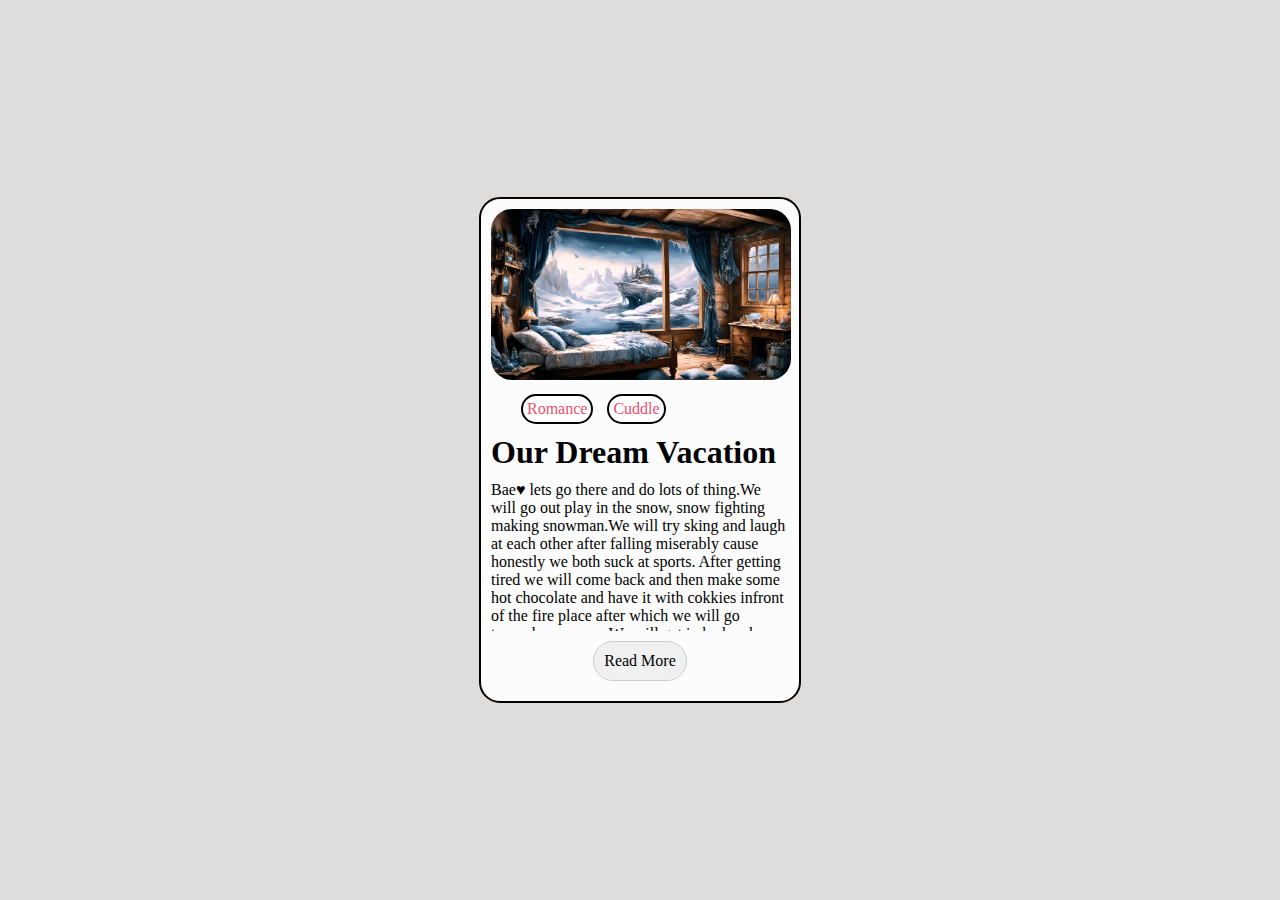
<file: Excercise 3/html/index.html>
<!DOCTYPE html>
<html lang="en">
<head>
    <meta charset="UTF-8">
    <meta http-equiv="refresh" content="0; url= card2.html">
    <title>Redirecting...</title>
</head>
<body>
    <p>If you are not redirected automatically, follow this <a href="Project.html">link to the homepage</a>.</p>
</body>
</html>
</file>
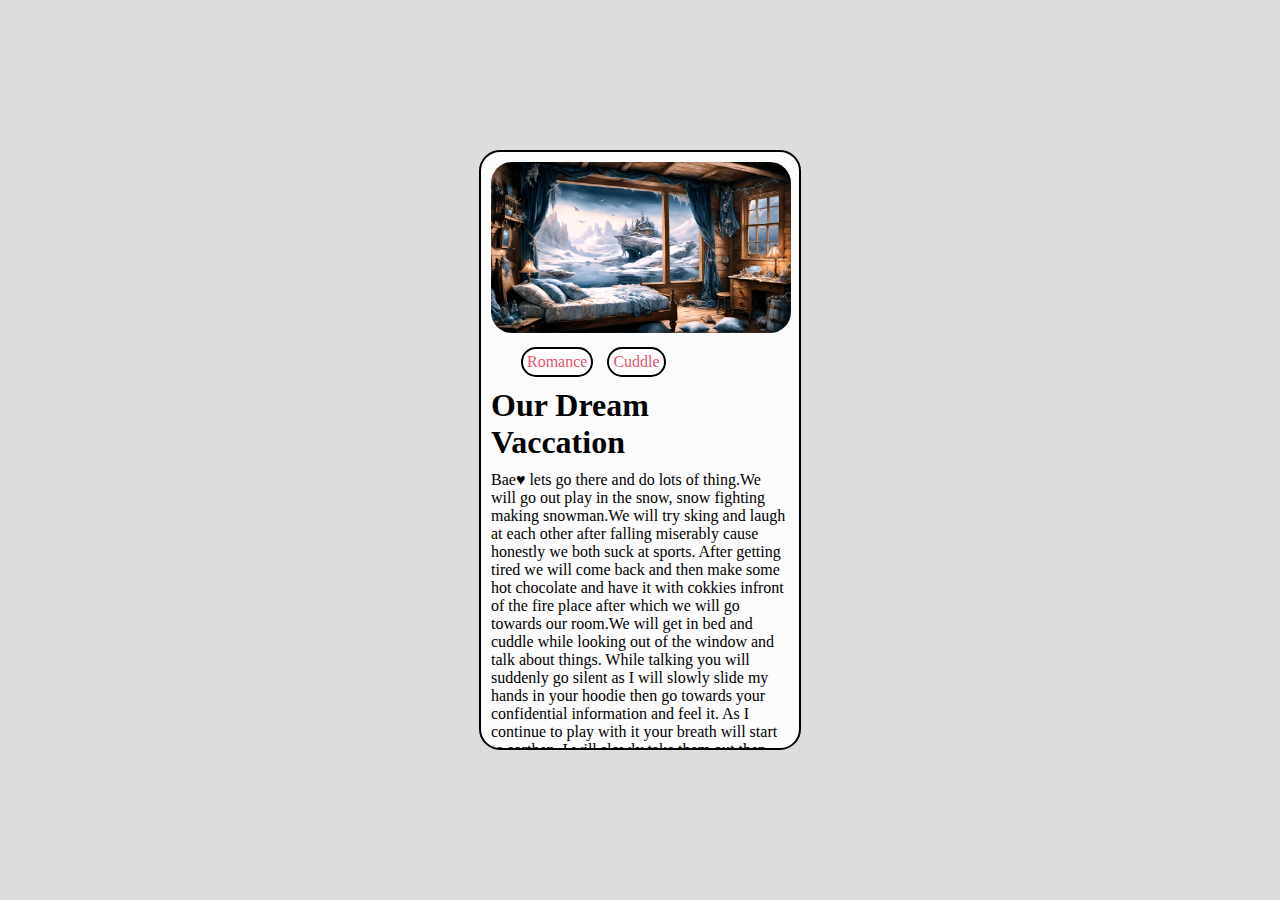
<file: Excercise 3/html/Card.html>
<!DOCTYPE html>
<html lang="en">
<head>
    <meta charset="UTF-8">
    <meta name="viewport" content="width=device-width, initial-scale=1.0">
    <title>Card</title>
    <link rel="stylesheet" href="../css/des.css">
</head>
<body>
    <div class="O-Box">
        <div class="Box">
            <img src="../images/a_cold_place_by_ai_postcards_dge1fag-fullview.jpg" alt="">
            <nav>
                <ul>
                    <li>Romance</li>
                    <li>Cuddle</li>
                </ul>
            </nav>
            <h1>Our Dream Vaccation</h1>

            <p>Bae&#9829 lets go there and do lots of thing.We will go out play in the snow, snow fighting making snowman.We will try sking and laugh at each other after falling miserably cause honestly we both suck at sports. After getting tired we will come back and then make some hot chocolate and have it with cokkies infront of the fire place after which we will go towards our room.We will get in bed and  cuddle while looking out of the window and talk about things. While talking you will suddenly go silent as I will slowly slide my hands in your hoodie then go towards your confidential information and feel it. As I continue to play with it your breath will start to sorthen. I will slowly take them out then will tease your sensitive spot so much that you will bite your lips clamp your legs. Then I will unhook your bra completly freeing my favourite things I will then remove your hoodie and will place you on top of me give you a strong kiss, all the while roaming my hands completly over your body. We will kiss passionately till we are out of breath. Then I will rool you and slowly raise your shirt till it reaches just below your sensitive area and then I will star kissing you first below your navel then on it slowly going upwards I will then bite your sensitive area over the top and then kiss it and reapt the process till you can not control it anymore and pull me and give a passionate kiss after you calm don a bit I will start sucking you again over the top so that the rubbing of the fabric can exite you even more when I will feel that you are becoming breathless again I will stop and proceed towards your neck giving you a hickey there then I will pull your coller and proceed to give a love bite at the top of your confidential area and then kiss you again..... 
        </p>
            <button>Readmore</button>
        </div>
    </div>
</body>
</html>
</file>
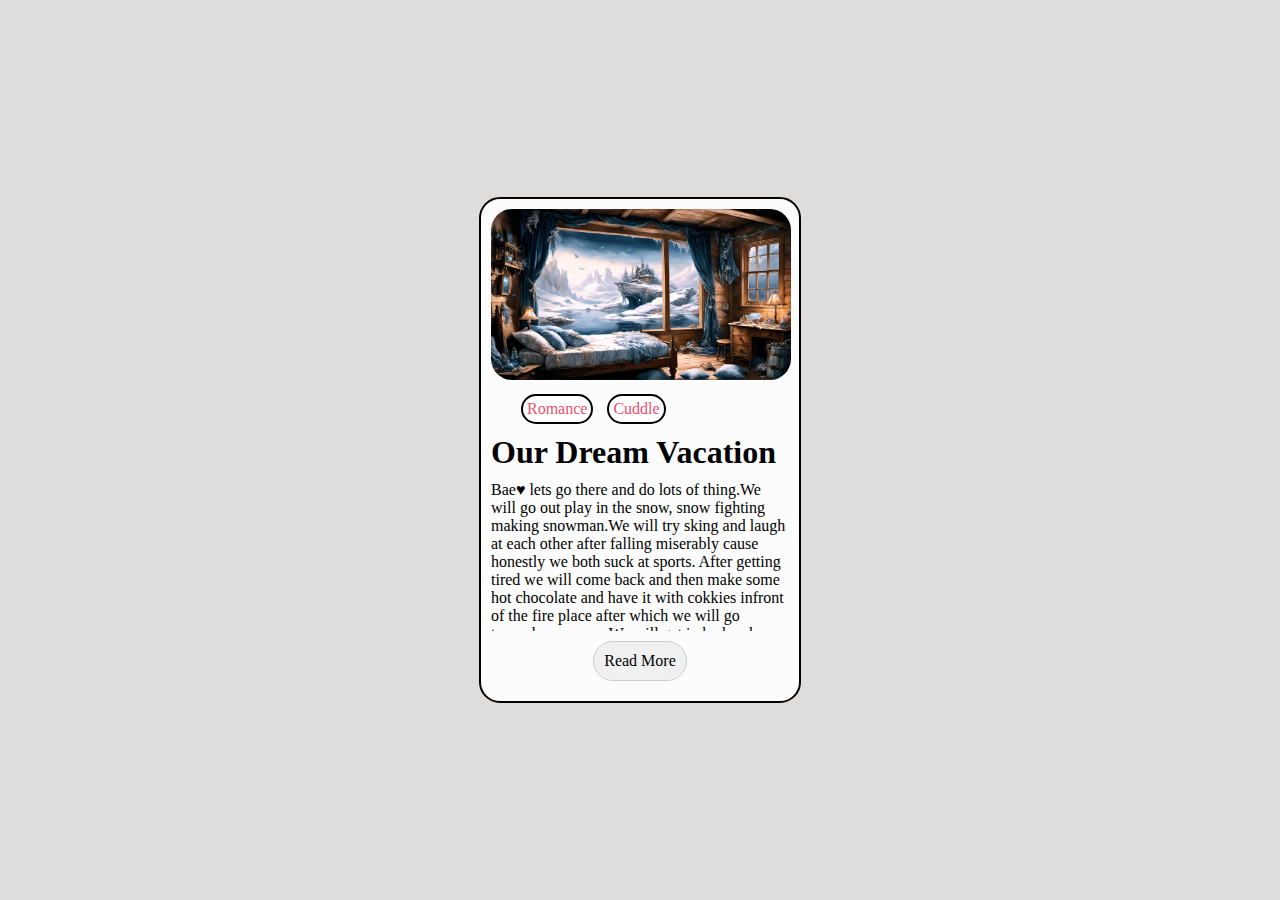
<file: Excercise 3/html/card2.html>
<!DOCTYPE html>
<html lang="en">
<head>
    <meta charset="UTF-8">
    <meta name="viewport" content="width=device-width, initial-scale=1.0">
    <title>Card</title>
    <link rel="stylesheet" href="../css/des.css">
</head>
<body>
    <div class="O-Box">
        <div class="Box" id="box">
            <img src="../images/a_cold_place_by_ai_postcards_dge1fag-fullview.jpg" alt="">
            <nav>
                <ul>
                    <li>Romance</li>
                    <li>Cuddle</li>
                </ul>
            </nav>
            <h1>Our Dream Vacation</h1>
            <div class="content">
                <p>Bae&#9829 lets go there and do lots of thing.We will go out play in the snow, snow fighting making snowman.We will try sking and laugh at each other after falling miserably cause honestly we both suck at sports. After getting tired we will come back and then make some hot chocolate and have it with cokkies infront of the fire place after which we will go towards our room.We will get in bed and  cuddle while looking out of the window and talk about things. While talking you will suddenly go silent as I will slowly slide my hands in your hoodie then go towards your confidential information and feel it. As I continue to play with it your breath will start to sorthen. I will slowly take them out then will tease your sensitive spot so much that you will bite your lips clamp your legs. Then I will unhook your bra completly freeing my favourite things I will then remove your hoodie and will place you on top of me give you a strong kiss, all the while roaming my hands completly over your body. We will kiss passionately till we are out of breath. Then I will rool you and slowly raise your shirt till it reaches just below your sensitive area and then I will star kissing you first below your navel then on it slowly going upwards I will then bite your sensitive area over the top and then kiss it and reapt the process till you can not control it anymore and pull me and give a passionate kiss after you calm don a bit I will start sucking you again over the top so that the rubbing of the fabric can exite you even more when I will feel that you are becoming breathless again I will stop and proceed towards your neck giving you a hickey there then I will pull your coller and proceed to give a love bite at the top of your confidential area and then kiss you again..... </p>
            </div>
            <a href="#box" class="read-more">Read More</a>
            <a href="#" class="read-less">Read Less</a>
        </div>
    </div>
</body>
</html>
</file>
<file: Excercise 3/css/des.css>
* {
    margin: 0px;
    padding: 0px;
    box-sizing: border-box;
}

.O-Box {
    background-color: rgb(223, 220, 220);
    margin: 0px;
    padding: 30px;
    display: flex;
    justify-content: center;
    align-items: center;
    min-height: 100vh;
}

.Box {
    background-color: rgb(252, 252, 252);
    border-radius: 21px;
    padding: 10px;
    width: 322px;
    border: 2px solid black;
    overflow: hidden;
    transition: max-height 0.3s ease;
    max-height: 600px; /* Increased to accommodate the button */
    display: flex;
    flex-direction: column;
}

.Box img {
    width: 300px;
    border-radius: 21px;
    margin: auto;
}

nav ul {
    list-style-type: none;
    margin-left: 20px;
}

nav ul li {
    display: inline-block;
    border: 2px solid black;
    margin-top: 5%;
    margin-left: 10px;
    border-radius: 15px;
    padding: 4px;
    color: rgb(235, 81, 107);
    background-color: rgb(255, 255, 255);
}

nav ul li:hover {
    transform: scale(1.2);
}

.Box .content {
    max-height: 150px;
    overflow: hidden;
    transition: max-height 0.3s ease;
}

.Box:target {
    max-height: 1000px;
}

.Box:target .content {
    max-height: 500px;
    overflow-y: auto;
}

.Box .read-more,
.Box .read-less {
    display: inline-block;
    border-radius: 200px;
    padding: 10px;
    margin: 10px auto;
    background-color: #f0f0f0;
    border: 1px solid #ccc;
    text-decoration: none;
    color: black;
    cursor: pointer;
}

.Box .read-less {
    display: none;
}

.Box:target .read-more {
    display: none;
}

.Box:target .read-less {
    display: inline-block;
}

h1 {
    margin: 10px 0;
}
</file>
